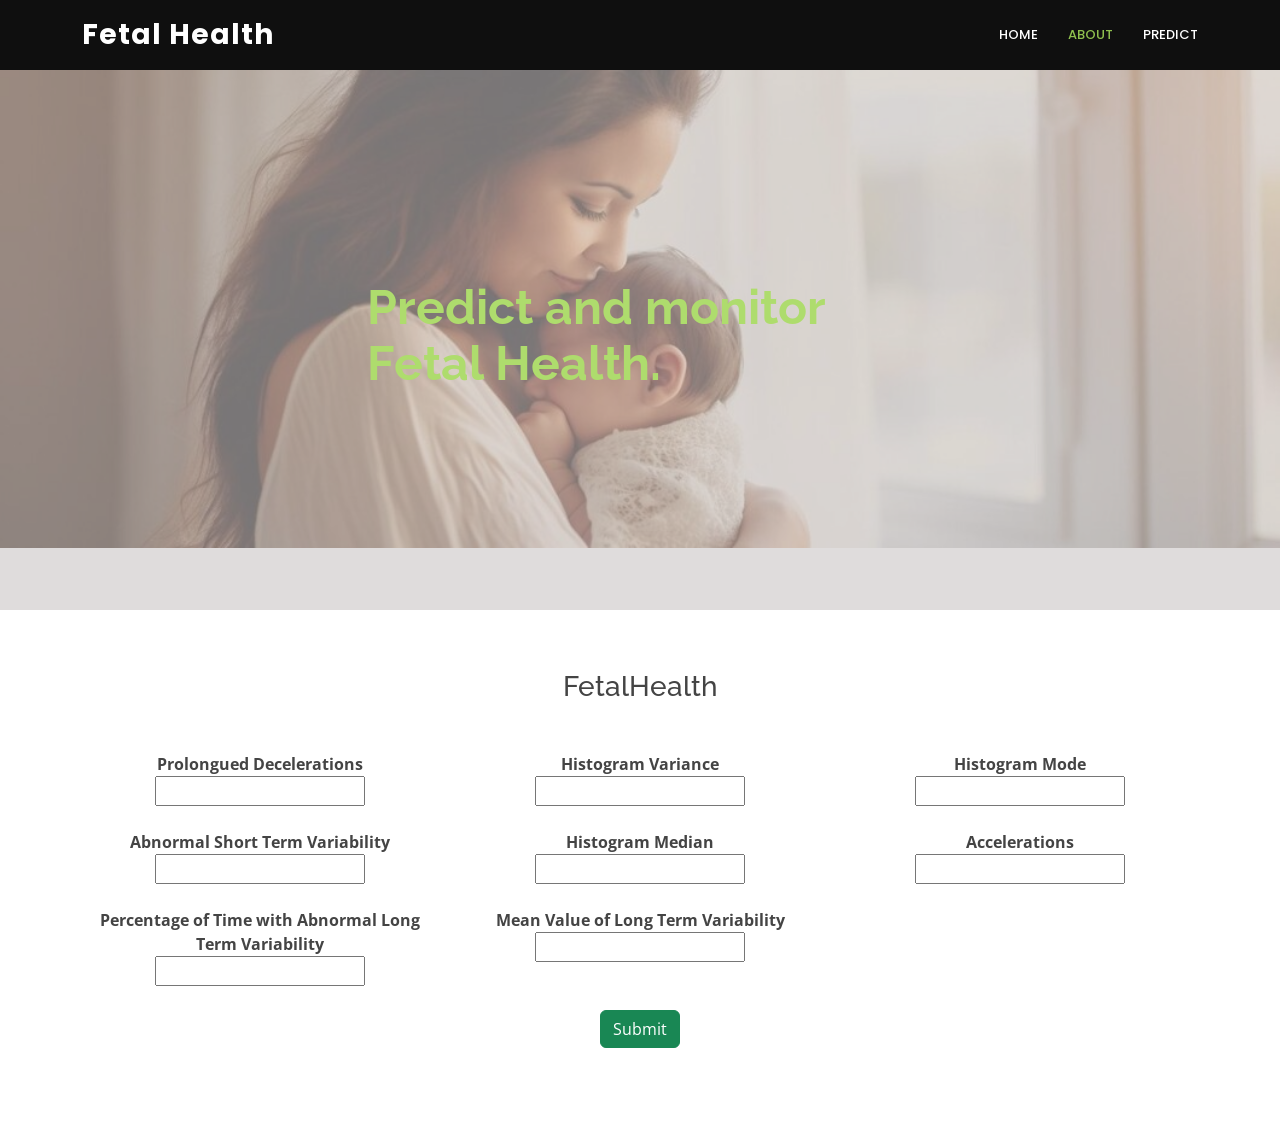
<file: Flask/Templates/inspect.html>
<!DOCTYPE html>
<html lang="en">

<head>
  <meta charset="utf-8">
  <meta content="width=device-width, initial-scale=1.0" name="viewport">

  <title>Inner Page - Remember Bootstrap Template</title>
  <meta content="" name="description">
  <meta content="" name="keywords">

  <!-- Favicons -->
  <link href="../static/assets/img/icon.jpg" rel="icon">

  <!-- Google Fonts -->
  <link href="https://fonts.googleapis.com/css?family=Open+Sans:300,300i,400,400i,600,600i,700,700i|Raleway:300,300i,400,400i,500,500i,600,600i,700,700i|Poppins:300,300i,400,400i,500,500i,600,600i,700,700i" rel="stylesheet">

  <!-- Vendor CSS Files -->
  <link href="../static/assets/img/icon.jpg" rel="icon">
  <link href="../static/assets/vendor/bootstrap/css/bootstrap.min.css" rel="stylesheet">
  <link href="../static/assets/vendor/bootstrap-icons/bootstrap-icons.css" rel="stylesheet">
  <link href="../static/assets/vendor/boxicons/css/boxicons.min.css" rel="stylesheet">
  <link href="../static/assets/vendor/glightbox/css/glightbox.min.css" rel="stylesheet">
  <link href="../static/assets/vendor/swiper/swiper-bundle.min.css" rel="stylesheet">

  <!-- Template Main CSS File -->
  <link href="../static/assets/css/style.css" rel="stylesheet">

  <!-- =======================================================
  * Template Name: Remember
  * Template URL: https://bootstrapmade.com/remember-free-multipurpose-bootstrap-template/
  * Updated: Mar 17 2024 with Bootstrap v5.3.3
  * Author: BootstrapMade.com
  * License: https://bootstrapmade.com/license/
  ======================================================== -->
</head>

<body>

  <!-- ======= Header ======= -->
  <header id="header" class="d-flex align-items-center">
    <div class="container d-flex justify-content-between">

      <div class="logo">
        <h1 class="text-light"><a href="inspect.html">Fetal Health</a></h1>
        <!-- Uncomment below if you prefer to use an image logo -->
        <!-- <a href="index.html"><img src="assets/img/logo.png" alt="" class="img-fluid"></a>-->
      </div>

      <nav id="navbar" class="navbar">
        <ul>
          <li><a class="nav-link scrollto" href="/">Home</a></li>
          <li><a class="nav-link scrollto" href="#hero">about</a></li>
          <li><a class="nav-link scrollto" href="#predict">Predict</a></li>
        </ul>
        <i class="bi bi-list mobile-nav-toggle"></i>
      </nav><!-- .navbar -->

    </div>
  </header><!-- End Header -->
  <!--Hero section-->
 <section id="hero" class="d-flex align-items-center justify-content-center">
  <div class="container" data-aos="fade-up">

    <div class="row justify-content-center" data-aos="fade-up" data-aos-delay="150">
      <div class="col-xl-6 col-lg-8">
        <h1>Predict and monitor Fetal Health<span>.</span></h1>
        
      </div>
    </div>

  </div>
</section> <!--End Hero section-->

 <main id="main">

   <!-- ======= About Section ======= -->
   <section id="predict" class="predict">
     <center>
           <h3>FetalHealth</h3>
           <br>
           <p class="fst-italic">

             <div class="container" >
               <form method="POST" action="/home">
                 <div class="row">
                   <div class="col-sm">
                     <label for="prolongued_decelerations"><b>Prolongued Decelerations</b></label><br>
                     <input type="text" name="feature1"><br>
                     <br>
   
                     <label for="abnormal_short_term_variability"><b>Abnormal Short Term Variability</b></label><br>
                     <input type="text" name="feature2"><br>
                     <br>
   
                     <label for="percentage_of_time_with_abnormal_long_term_variability"><b>Percentage of Time with Abnormal Long Term Variability</b></label><br>
                     <input type="text" name="feature3"><br>
                     <br>
                   </div>
                   <div class="col-sm">
                     <label for="histogram_variance"><b>Histogram Variance</b></label><br>
                     <input type="text" name="feature4"><br>
                     <br>
   
                     <label for="histogram_median"><b>Histogram Median</b></label><br>
                     <input type="text" name="feature5"><br>
                     <br>
   
                     <label for="mean_value_of_long_term_variability"><b>Mean Value of Long Term Variability</b></label><br>
                     <input type="text" name="feature6"><br>
                     <br>
                   </div>
   
                   <div class="col-sm">
                     <label for="histogram_mode"><b>Histogram Mode</b></label><br>
                     <input type="text" name="feature7"><br>
                     <br>
   
                     <label for="accelerations"><b>Accelerations</b></label><br>
                     <input type="text" name="feature8"><br>
                     <br>
                   </div>
                   <br>
                   <br>
                   <br>
                 </div>
                 <button type="submit" class="btn btn-success">Submit</button>
               </form>
             </div>

                 <!-- <h1>The water quality potability status: <b style="color:Purple">{{predict}}</b></h1> -->
           </p>
         </Center>


         </div>
       </div>

     </div>
   </section><!-- End About Section -->
   
   
  </main>
  <div id="preloader"></div>
  <a href="#" class="back-to-top d-flex align-items-center justify-content-center"><i class="bi bi-arrow-up-short"></i></a>

  <!-- Vendor JS Files -->
  <script src="../static/assets/vendor/purecounter/purecounter_vanilla.js"></script>
  <script src="../static/assets/vendor/aos/aos.js"></script>
  <script src="../static/assets/vendor/bootstrap/js/bootstrap.bundle.min.js"></script>
  <script src="../static/assets/vendor/glightbox/js/glightbox.min.js"></script>
  <script src="../static/assets/vendor/isotope-layout/isotope.pkgd.min.js"></script>
  <script src="../static/assets/vendor/swiper/swiper-bundle.min.js"></script>
  <script src="../static/assets/vendor/php-email-form/validate.js"></script>

  <!-- Template Main JS File -->
  <script src="../static/assets/js/main.js"></script>

</body>

</html>
</file>
<file: Flask/static/assets/css/style.css>
/**
* Template Name: Remember
* Template URL: https://bootstrapmade.com/remember-free-multipurpose-bootstrap-template/
* Updated: Mar 17 2024 with Bootstrap v5.3.3
* Author: BootstrapMade.com
* License: https://bootstrapmade.com/license/
*/

/*--------------------------------------------------------------
# General
--------------------------------------------------------------*/
body {
  font-family: "Open Sans", sans-serif;
  color: #444444;
}

a {
  text-decoration: none;
  color: #8fc04e;
}

a:hover {
  color: #a7cd74;
  text-decoration: none;
}

h1,
h2,
h3,
h4,
h5,
h6 {
  font-family: "Raleway", sans-serif;
}

/*--------------------------------------------------------------
# Back to top button
--------------------------------------------------------------*/
.back-to-top {
  position: fixed;
  visibility: hidden;
  opacity: 0;
  right: 15px;
  bottom: 15px;
  z-index: 996;
  background: #8fc04e;
  width: 40px;
  height: 40px;
  border-radius: 50px;
  transition: all 0.4s;
}

.back-to-top i {
  font-size: 28px;
  color: #fff;
  line-height: 0;
}

.back-to-top:hover {
  background: #a2cb6c;
  color: #fff;
}

.back-to-top.active {
  visibility: visible;
  opacity: 1;
}

/*--------------------------------------------------------------
# Disable AOS delay on mobile
--------------------------------------------------------------*/
@media screen and (max-width: 768px) {
  [data-aos-delay] {
    transition-delay: 0 !important;
  }
}

/*--------------------------------------------------------------
# Top Bar
--------------------------------------------------------------*/
#topbar {
  background: #1c1c1c;
  padding: 10px 0;
  font-size: 14px;
  color: #9b9b9b;
}

#topbar .contact-info i {
  font-style: normal;
  color: #8fc04e;
}

#topbar .contact-info i a,
#topbar .contact-info i span {
  padding-left: 5px;
  color: #fff;
}

#topbar .contact-info i a {
  line-height: 0;
  transition: 0.3s;
}

#topbar .contact-info i a:hover {
  color: #8fc04e;
}

#topbar .social-links a {
  color: #9b9b9b;
  line-height: 0;
  transition: 0.3s;
  margin-left: 10px;
}

#topbar .social-links a:hover {
  color: white;
}

/*--------------------------------------------------------------
# Header
--------------------------------------------------------------*/
#header {
  height: 70px;
  transition: all 0.5s;
  z-index: 997;
  transition: all 0.5s;
  background: #0f0f0f;
}

#header .logo h1 {
  font-size: 28px;
  margin: 0;
  padding: 11px 0;
  line-height: 1;
  font-weight: 700;
  letter-spacing: 1px;
  font-family: "Poppins", sans-serif;
}

#header .logo h1 a,
#header .logo h1 a:hover {
  color: #fff;
  text-decoration: none;
}

#header .logo img {
  padding: 0;
  margin: 0;
  max-height: 40px;
}

.scrolled-offset {
  margin-top: 70px;
}

/*--------------------------------------------------------------
# Navigation Menu
--------------------------------------------------------------*/
/**
* Desktop Navigation 
*/
.navbar {
  padding: 0;
}

.navbar ul {
  margin: 0;
  padding: 0;
  display: flex;
  list-style: none;
  align-items: center;
}

.navbar li {
  position: relative;
}

.navbar a,
.navbar a:focus {
  display: flex;
  align-items: center;
  justify-content: space-between;
  padding: 10px 0 10px 30px;
  font-family: "Poppins", sans-serif;
  font-size: 13px;
  font-weight: 500;
  color: #fff;
  text-transform: uppercase;
  white-space: nowrap;
  transition: 0.3s;
}

.navbar a i,
.navbar a:focus i {
  font-size: 12px;
  line-height: 0;
  margin-left: 5px;
}

.navbar a:hover,
.navbar .active,
.navbar .active:focus,
.navbar li:hover>a {
  color: #8fc04e;
}

.navbar .getstarted,
.navbar .getstarted:focus {
  background: #8fc04e;
  padding: 8px 20px;
  margin-left: 30px;
  border-radius: 4px;
  color: #fff;
}

.navbar .getstarted:hover,
.navbar .getstarted:focus:hover {
  color: #fff;
  background: #9bc761;
}

.navbar .dropdown ul {
  display: block;
  position: absolute;
  left: 14px;
  top: calc(100% + 30px);
  margin: 0;
  padding: 10px 0;
  z-index: 99;
  opacity: 0;
  visibility: hidden;
  background: #fff;
  box-shadow: 0px 0px 30px rgba(127, 137, 161, 0.25);
  transition: 0.3s;
  border-radius: 4px;
}

.navbar .dropdown ul li {
  min-width: 200px;
}

.navbar .dropdown ul a {
  padding: 10px 20px;
  font-size: 14px;
  font-weight: 500;
  text-transform: none;
  color: #353535;
}

.navbar .dropdown ul a i {
  font-size: 12px;
}

.navbar .dropdown ul a:hover,
.navbar .dropdown ul .active:hover,
.navbar .dropdown ul li:hover>a {
  color: #8fc04e;
}

.navbar .dropdown:hover>ul {
  opacity: 1;
  top: 100%;
  visibility: visible;
}

.navbar .dropdown .dropdown ul {
  top: 0;
  left: calc(100% - 30px);
  visibility: hidden;
}

.navbar .dropdown .dropdown:hover>ul {
  opacity: 1;
  top: 0;
  left: 100%;
  visibility: visible;
}

@media (max-width: 1366px) {
  .navbar .dropdown .dropdown ul {
    left: -90%;
  }

  .navbar .dropdown .dropdown:hover>ul {
    left: -100%;
  }
}

/**
* Mobile Navigation 
*/
.mobile-nav-toggle {
  color: #fff;
  font-size: 28px;
  cursor: pointer;
  display: none;
  line-height: 0;
  transition: 0.5s;
}

@media (max-width: 991px) {
  .mobile-nav-toggle {
    display: block;
  }

  .navbar ul {
    display: none;
  }
}

.navbar-mobile {
  position: fixed;
  overflow: hidden;
  top: 0;
  right: 0;
  left: 0;
  bottom: 0;
  background: rgba(28, 28, 28, 0.9);
  transition: 0.3s;
  z-index: 999;
}

.navbar-mobile .mobile-nav-toggle {
  position: absolute;
  top: 15px;
  right: 15px;
}

.navbar-mobile ul {
  display: block;
  position: absolute;
  top: 55px;
  right: 15px;
  bottom: 15px;
  left: 15px;
  padding: 10px 0;
  border-radius: 8px;
  background-color: #fff;
  overflow-y: auto;
  transition: 0.3s;
}

.navbar-mobile a,
.navbar-mobile a:focus {
  padding: 10px 20px;
  font-size: 15px;
  color: #353535;
}

.navbar-mobile a:hover,
.navbar-mobile .active,
.navbar-mobile li:hover>a {
  color: #8fc04e;
}

.navbar-mobile .getstarted,
.navbar-mobile .getstarted:focus {
  margin: 15px;
}

.navbar-mobile .dropdown ul {
  position: static;
  display: none;
  margin: 10px 20px;
  padding: 10px 0;
  z-index: 99;
  opacity: 1;
  visibility: visible;
  background: #fff;
  box-shadow: 0px 0px 30px rgba(127, 137, 161, 0.25);
}

.navbar-mobile .dropdown ul li {
  min-width: 200px;
}

.navbar-mobile .dropdown ul a {
  padding: 10px 20px;
}

.navbar-mobile .dropdown ul a i {
  font-size: 12px;
}

.navbar-mobile .dropdown ul a:hover,
.navbar-mobile .dropdown ul .active:hover,
.navbar-mobile .dropdown ul li:hover>a {
  color: #8fc04e;
}

.navbar-mobile .dropdown>.dropdown-active {
  display: block;
}

/*--------------------------------------------------------------
# Hero Section
--------------------------------------------------------------*/
#hero {
  width: 100%;
  height: 60vh;
  background-image: url('../img/baby.jpg'); 
  background-repeat: no-repeat;
  background-size: contain;
  position: relative;
}

#hero:before {
  content: "";
  background: rgba(197, 192, 192, 0.548);
  position: absolute;
  bottom: 0;
  top: 0;
  left: 0;
  right: 0;
}

#hero .hero-container {
  position: absolute;
  bottom: 0;
  top: 0;
  left: 0;
  right: 0;
  display: flex;
  justify-content: center;
  align-items: center;
  flex-direction: column;
  text-align: center;
  padding: 0 15px;
}

#hero h1 {
  margin: 0 0 10px 0;
  font-size: 48px;
  font-weight: 700;
  line-height: 56px;
  color:#94ff08;
}

#hero h2 {
  color:#94ff08;
  margin-bottom: 50px;
  font-size: 24px;
}

#hero .btn-get-started {
  font-family: "Raleway", sans-serif;
  font-weight: 500;
  font-size: 16px;
  letter-spacing: 1px;
  display: inline-block;
  padding: 8px 28px;
  border-radius: 50px;
  transition: 0.5s;
  margin: 10px;
  border: 2px solid #8fc04e;
  color: #fff;
}

#hero .btn-get-started:hover {
  background: #8fc04e;
}

@media (min-width: 1024px) {
  #hero {
    background-attachment: fixed;
  }
}

@media (max-width: 768px) {
  #hero {
    height: 100vh;
  }

  #hero h1 {
    font-size: 28px;
    line-height: 36px;
  }

  #hero h2 {
    font-size: 18px;
    line-height: 24px;
    margin-bottom: 30px;
  }
}

/*--------------------------------------------------------------
# Sections General
--------------------------------------------------------------*/
section {
  padding: 60px 0;
  overflow: hidden;
}

.section-title {
  text-align: center;
  padding-bottom: 30px;
}

.section-title h2 {
  font-size: 13px;
  letter-spacing: 1px;
  font-weight: 700;
  padding: 8px 20px;
  margin: 0;
  background: #f3f8ec;
  color: #8fc04e;
  display: inline-block;
  text-transform: uppercase;
  border-radius: 50px;
}

.section-title h3 {
  margin: 15px 0 0 0;
  font-size: 32px;
  font-weight: 700;
}

.section-title h3 span {
  color: #8fc04e;
}

.section-title p {
  margin: 15px auto 0 auto;
  font-weight: 600;
}

@media (min-width: 1024px) {
  .section-title p {
    width: 50%;
  }
}

/*--------------------------------------------------------------
# About
--------------------------------------------------------------*/
.about .box-heading h4 {
  font-size: 13px;
  letter-spacing: 1px;
  font-weight: 700;
  padding: 8px 20px;
  margin: 0 0 15px 0;
  background: #f3f8ec;
  color: #8fc04e;
  display: inline-block;
  text-transform: uppercase;
  border-radius: 50px;
}

.about .box-heading h3 {
  font-size: 28px;
  font-weight: 700;
  color: #353535;
  margin-bottom: 15px;
}

.about .icon-box {
  margin-top: 40px;
}

.about .icon-box .icon {
  float: left;
  display: flex;
  align-items: center;
  justify-content: center;
  width: 64px;
  height: 64px;
  border: 2px solid #d6e8bf;
  border-radius: 50px;
  transition: 0.5s;
}

.about .icon-box .icon i {
  color: #8fc04e;
  font-size: 32px;
}

.about .icon-box:hover .icon {
  background: #8fc04e;
  border-color: #8fc04e;
}

.about .icon-box:hover .icon i {
  color: #fff;
}

.about .icon-box .title {
  margin-left: 85px;
  font-weight: 700;
  margin-bottom: 10px;
  font-size: 18px;
}

.about .icon-box .title a {
  color: #343a40;
  transition: 0.3s;
}

.about .icon-box .title a:hover {
  color: #8fc04e;
}

.about .icon-box .description {
  margin-left: 85px;
  line-height: 24px;
  font-size: 14px;
}

.about .video-box {
  background: url("../img/about.jpg") center center no-repeat;
  background-size: cover;
  min-height: 400px;
}

.about .play-btn {
  width: 94px;
  height: 94px;
  background: radial-gradient(#8fc04e 50%, rgba(143, 192, 78, 0.4) 52%);
  border-radius: 50%;
  display: block;
  position: absolute;
  left: calc(50% - 47px);
  top: calc(50% - 47px);
  overflow: hidden;
}

.about .play-btn::after {
  content: "";
  position: absolute;
  left: 50%;
  top: 50%;
  transform: translateX(-40%) translateY(-50%);
  width: 0;
  height: 0;
  border-top: 10px solid transparent;
  border-bottom: 10px solid transparent;
  border-left: 15px solid #fff;
  z-index: 100;
  transition: all 400ms cubic-bezier(0.55, 0.055, 0.675, 0.19);
}

.about .play-btn::before {
  content: "";
  position: absolute;
  width: 120px;
  height: 120px;
  animation-delay: 0s;
  animation: pulsate-btn 2s;
  animation-direction: forwards;
  animation-iteration-count: infinite;
  animation-timing-function: steps;
  opacity: 1;
  border-radius: 50%;
  border: 5px solid rgba(143, 192, 78, 0.7);
  top: -15%;
  left: -15%;
  background: rgba(198, 16, 0, 0);
}

.about .play-btn:hover::after {
  border-left: 15px solid #8fc04e;
  transform: scale(20);
}

.about .play-btn:hover::before {
  content: "";
  position: absolute;
  left: 50%;
  top: 50%;
  transform: translateX(-40%) translateY(-50%);
  width: 0;
  height: 0;
  border: none;
  border-top: 10px solid transparent;
  border-bottom: 10px solid transparent;
  border-left: 15px solid #fff;
  z-index: 200;
  animation: none;
  border-radius: 0;
}

@keyframes pulsate-btn {
  0% {
    transform: scale(0.6, 0.6);
    opacity: 1;
  }

  100% {
    transform: scale(1, 1);
    opacity: 0;
  }
}

/*--------------------------------------------------------------
# Why Us
--------------------------------------------------------------*/
.why-us .box {
  padding: 50px 30px;
  box-shadow: 0px 2px 15px rgba(0, 0, 0, 0.1);
  transition: all ease-in-out 0.3s;
}

.why-us .box span {
  display: block;
  font-size: 28px;
  font-weight: 700;
  color: #8fc04e;
}

.why-us .box h4 {
  font-size: 24px;
  font-weight: 600;
  padding: 0;
  margin: 20px 0;
  color: #353535;
}

.why-us .box p {
  color: #919191;
  font-size: 15px;
  margin: 0;
  padding: 0;
}

.why-us .box:hover {
  background: #8fc04e;
  padding: 30px 30px 70px 30px;
  box-shadow: 10px 15px 30px rgba(0, 0, 0, 0.18);
}

.why-us .box:hover span,
.why-us .box:hover h4,
.why-us .box:hover p {
  color: #fff;
}

/*--------------------------------------------------------------
# Counts
--------------------------------------------------------------*/
.counts {
  background: #fff;
  padding: 0 0 60px 0;
}

.counts .counters span {
  font-size: 48px;
  display: block;
  color: #8fc04e;
}

.counts .counters p {
  padding: 0;
  margin: 0 0 20px 0;
  font-family: "Raleway", sans-serif;
  font-size: 14px;
}

/*--------------------------------------------------------------
# Cta
--------------------------------------------------------------*/
.cta {
  background: linear-gradient(rgba(2, 2, 2, 0.7), rgba(0, 0, 0, 0.9)), url("../img/cta-bg.jpg") fixed center center;
  background-size: cover;
  padding: 60px 0;
}

.cta h3 {
  color: #fff;
  font-size: 28px;
  font-weight: 700;
}

.cta p {
  color: #fff;
}

.cta .cta-btn {
  font-family: "Raleway", sans-serif;
  font-weight: 600;
  font-size: 16px;
  letter-spacing: 1px;
  display: inline-block;
  padding: 8px 28px;
  border-radius: 25px;
  transition: 0.5s;
  margin-top: 10px;
  border: 2px solid #fff;
  color: #fff;
}

.cta .cta-btn:hover {
  background: #8fc04e;
  border: 2px solid #8fc04e;
}

/*--------------------------------------------------------------
# Services
--------------------------------------------------------------*/
.services .icon-box {
  text-align: center;
  border: 1px solid #e5f0d5;
  padding: 80px 20px;
  transition: all ease-in-out 0.3s;
  background: #fff;
}

.services .icon-box .icon {
  margin: 0 auto;
  width: 64px;
  height: 64px;
  background: #f3f8ec;
  border-radius: 50px;
  border: 1px solid #d6e8bf;
  display: flex;
  align-items: center;
  justify-content: center;
  margin-bottom: 20px;
  transition: ease-in-out 0.3s;
}

.services .icon-box .icon i {
  color: #bfdb99;
  font-size: 28px;
  transition: ease-in-out 0.3s;
}

.services .icon-box h4 {
  font-weight: 700;
  margin-bottom: 15px;
  font-size: 24px;
}

.services .icon-box h4 a {
  color: #353535;
  transition: ease-in-out 0.3s;
}

.services .icon-box p {
  line-height: 24px;
  font-size: 14px;
  margin-bottom: 0;
}

.services .icon-box:hover {
  border-color: #fff;
  box-shadow: 0px 0 25px 0 rgba(0, 0, 0, 0.1);
}

.services .icon-box:hover h4 a,
.services .icon-box:hover .icon i {
  color: #8fc04e;
}

.services .icon-box:hover .icon {
  border-color: #8fc04e;
}

/*--------------------------------------------------------------
# Portfolio
--------------------------------------------------------------*/
.portfolio {
  padding-bottom: 40px;
}

.portfolio #portfolio-flters {
  padding: 0;
  margin: 0 auto 25px auto;
  list-style: none;
  text-align: center;
  border-radius: 50px;
}

.portfolio #portfolio-flters li {
  cursor: pointer;
  display: inline-block;
  padding: 8px 16px 10px 16px;
  font-size: 14px;
  font-weight: 500;
  line-height: 1;
  color: #444444;
  margin: 0 3px 10px 3px;
  transition: all ease-in-out 0.3s;
  background: #efefef;
  border-radius: 50px;
}

.portfolio #portfolio-flters li:hover,
.portfolio #portfolio-flters li.filter-active {
  color: #fff;
  background: #8fc04e;
}

.portfolio #portfolio-flters li:last-child {
  margin-right: 0;
}

.portfolio .portfolio-item {
  margin-bottom: 30px;
  overflow: hidden;
}

.portfolio .portfolio-item img {
  position: relative;
  top: 0;
  transition: all 0.6s cubic-bezier(0.645, 0.045, 0.355, 1);
}

.portfolio .portfolio-item .portfolio-info {
  opacity: 0;
  position: absolute;
  left: 15px;
  right: 15px;
  bottom: -50px;
  z-index: 3;
  transition: all ease-in-out 0.3s;
  background: #8fc04e;
  padding: 15px 20px;
}

.portfolio .portfolio-item .portfolio-info h4 {
  font-size: 18px;
  color: #fff;
  font-weight: 600;
}

.portfolio .portfolio-item .portfolio-info p {
  color: #fff;
  font-size: 14px;
  margin-bottom: 0;
}

.portfolio .portfolio-item .portfolio-info .preview-link,
.portfolio .portfolio-item .portfolio-info .details-link {
  position: absolute;
  right: 50px;
  font-size: 24px;
  top: calc(50% - 18px);
  color: white;
  transition: ease-in-out 0.3s;
}

.portfolio .portfolio-item .portfolio-info .preview-link:hover,
.portfolio .portfolio-item .portfolio-info .details-link:hover {
  color: #d6e8bf;
}

.portfolio .portfolio-item .portfolio-info .details-link {
  right: 15px;
}

.portfolio .portfolio-item:hover img {
  top: -30px;
}

.portfolio .portfolio-item:hover .portfolio-info {
  opacity: 1;
  bottom: 0;
}

/*--------------------------------------------------------------
# Portfolio Details
--------------------------------------------------------------*/
.portfolio-details {
  padding-top: 40px;
}

.portfolio-details .portfolio-details-slider img {
  width: 100%;
}

.portfolio-details .portfolio-details-slider .swiper-pagination {
  margin-top: 20px;
  position: relative;
}

.portfolio-details .portfolio-details-slider .swiper-pagination .swiper-pagination-bullet {
  width: 12px;
  height: 12px;
  background-color: #fff;
  opacity: 1;
  border: 1px solid #8fc04e;
}

.portfolio-details .portfolio-details-slider .swiper-pagination .swiper-pagination-bullet-active {
  background-color: #8fc04e;
}

.portfolio-details .portfolio-info {
  padding: 30px;
  box-shadow: 0px 0 30px rgba(53, 53, 53, 0.08);
}

.portfolio-details .portfolio-info h3 {
  font-size: 22px;
  font-weight: 700;
  margin-bottom: 20px;
  padding-bottom: 20px;
  border-bottom: 1px solid #eee;
}

.portfolio-details .portfolio-info ul {
  list-style: none;
  padding: 0;
  font-size: 15px;
}

.portfolio-details .portfolio-info ul li+li {
  margin-top: 10px;
}

.portfolio-details .portfolio-description {
  padding-top: 30px;
}

.portfolio-details .portfolio-description h2 {
  font-size: 26px;
  font-weight: 700;
  margin-bottom: 20px;
}

.portfolio-details .portfolio-description p {
  padding: 0;
}

/*--------------------------------------------------------------
# Team
--------------------------------------------------------------*/
.team {
  background: #fff;
  padding: 60px 0;
}

.team .member {
  margin-bottom: 20px;
  overflow: hidden;
  border-radius: 5px;
  background: #fff;
  box-shadow: 0px 2px 15px rgba(0, 0, 0, 0.1);
}

.team .member .member-img {
  position: relative;
  overflow: hidden;
}

.team .member .social {
  position: absolute;
  left: 0;
  bottom: 30px;
  right: 0;
  opacity: 0;
  transition: ease-in-out 0.3s;
  display: flex;
  align-items: center;
  justify-content: center;
}

.team .member .social a {
  transition: color 0.3s;
  color: #353535;
  margin: 0 3px;
  border-radius: 50px;
  width: 36px;
  height: 36px;
  background: rgba(143, 192, 78, 0.8);
  display: inline-block;
  transition: ease-in-out 0.3s;
  color: #fff;
  display: inline-flex;
  align-items: center;
  justify-content: center;
}

.team .member .social a:hover {
  background: #8fc04e;
}

.team .member .social i {
  font-size: 18px;
  line-height: 0;
}

.team .member .member-info {
  padding: 25px 15px;
}

.team .member .member-info h4 {
  font-weight: 700;
  margin-bottom: 5px;
  font-size: 18px;
  color: #353535;
}

.team .member .member-info span {
  display: block;
  font-size: 13px;
  font-weight: 400;
  color: #aaaaaa;
}

.team .member .member-info p {
  font-style: italic;
  font-size: 14px;
  line-height: 26px;
  color: #777777;
}

.team .member:hover .social {
  opacity: 1;
  bottom: 15px;
}

/*--------------------------------------------------------------
# Testimonials
--------------------------------------------------------------*/
.testimonials {
  padding: 80px 0;
  background: url("../img/testimonials-bg.jpg") no-repeat;
  background-position: center center;
  background-size: cover;
  position: relative;
}

.testimonials::before {
  content: "";
  position: absolute;
  left: 0;
  right: 0;
  top: 0;
  bottom: 0;
  background: rgba(2, 2, 2, 0.7);
}

.testimonials .section-header {
  margin-bottom: 40px;
}

.testimonials .testimonials-carousel,
.testimonials .testimonials-slider {
  overflow: hidden;
}

.testimonials .testimonial-item {
  text-align: center;
  color: #fff;
}

.testimonials .testimonial-item .testimonial-img {
  width: 100px;
  border-radius: 50%;
  border: 6px solid rgba(255, 255, 255, 0.15);
  margin: 0 auto;
}

.testimonials .testimonial-item h3 {
  font-size: 20px;
  font-weight: bold;
  margin: 10px 0 5px 0;
  color: #fff;
}

.testimonials .testimonial-item h4 {
  font-size: 14px;
  color: #ddd;
  margin: 0 0 15px 0;
}

.testimonials .testimonial-item .quote-icon-left,
.testimonials .testimonial-item .quote-icon-right {
  color: rgba(255, 255, 255, 0.4);
  font-size: 26px;
}

.testimonials .testimonial-item .quote-icon-left {
  display: inline-block;
  left: -5px;
  position: relative;
}

.testimonials .testimonial-item .quote-icon-right {
  display: inline-block;
  right: -5px;
  position: relative;
  top: 10px;
}

.testimonials .testimonial-item p {
  font-style: italic;
  margin: 0 auto 15px auto;
  color: #eee;
}

.testimonials .swiper-pagination {
  margin-top: 20px;
  position: relative;
}

.testimonials .swiper-pagination .swiper-pagination-bullet {
  width: 12px;
  height: 12px;
  background-color: rgba(255, 255, 255, 0.5);
  opacity: 1;
}

.testimonials .swiper-pagination .swiper-pagination-bullet-active {
  background-color: #8fc04e;
}

@media (min-width: 992px) {
  .testimonials .testimonial-item p {
    width: 80%;
  }
}

/*--------------------------------------------------------------
# Pricing
--------------------------------------------------------------*/
.pricing .box {
  padding: 20px;
  background: #f9f9f9;
  text-align: center;
  border-radius: 8px;
  position: relative;
  overflow: hidden;
  border: 1px solid #f9f9f9;
}

.pricing .box h3 {
  font-weight: 400;
  padding: 15px;
  margin-top: 15px;
  font-size: 18px;
  font-weight: 600;
  color: #353535;
}

.pricing .box h4 {
  font-size: 42px;
  color: #8fc04e;
  font-weight: 500;
  font-family: "Open Sans", sans-serif;
  margin-bottom: 20px;
}

.pricing .box h4 sup {
  font-size: 20px;
  top: -15px;
  left: -3px;
}

.pricing .box h4 span {
  color: #bababa;
  font-size: 16px;
  font-weight: 300;
}

.pricing .box ul {
  padding: 0;
  list-style: none;
  color: #353535;
  text-align: center;
  line-height: 20px;
  font-size: 14px;
}

.pricing .box ul li {
  padding-bottom: 16px;
}

.pricing .box ul i {
  color: #8fc04e;
  font-size: 18px;
  padding-right: 4px;
}

.pricing .box ul .na {
  color: #ccc;
  text-decoration: line-through;
}

.pricing .box .btn-wrap {
  padding: 15px;
  text-align: center;
}

.pricing .box .btn-buy {
  display: inline-block;
  padding: 10px 40px 12px 40px;
  border-radius: 50px;
  border: 2px solid #8fc04e;
  color: #8fc04e;
  font-size: 14px;
  font-weight: 400;
  font-family: "Raleway", sans-serif;
  font-weight: 600;
  transition: 0.3s;
}

.pricing .box .btn-buy:hover {
  background: #8fc04e;
  color: #fff;
}

.pricing .recommended {
  border-color: #8fc04e;
}

.pricing .recommended .btn-buy {
  background: #8fc04e;
  color: #fff;
}

.pricing .recommended .btn-buy:hover {
  background: #7aa93c;
  border-color: #7aa93c;
}

.pricing .recommended-badge {
  position: absolute;
  top: 0;
  left: 50%;
  transform: translateX(-50%);
  z-index: 1;
  font-size: 13px;
  padding: 3px 25px 6px 25px;
  background: #8fc04e;
  color: #fff;
  border-radius: 0 0 25px 25px;
}

/*--------------------------------------------------------------
# F.A.Q
--------------------------------------------------------------*/
.faq {
  background: #f5faf0;
}

.faq .section-title h2 {
  background: #e9f3dd;
}

.faq .faq-list {
  padding: 0 100px;
}

.faq .faq-list ul {
  padding: 0;
  list-style: none;
}

.faq .faq-list li+li {
  margin-top: 15px;
}

.faq .faq-list li {
  padding: 20px;
  background: #fff;
  border-radius: 4px;
  position: relative;
}

.faq .faq-list a {
  display: block;
  position: relative;
  font-family: "Poppins", sans-serif;
  font-size: 16px;
  line-height: 24px;
  font-weight: 500;
  padding: 0 30px;
  outline: none;
  cursor: pointer;
}

.faq .faq-list .icon-help {
  font-size: 24px;
  position: absolute;
  right: 0;
  left: 20px;
  color: #cbe1ac;
}

.faq .faq-list .icon-show,
.faq .faq-list .icon-close {
  font-size: 24px;
  position: absolute;
  right: 0;
  top: 0;
}

.faq .faq-list p {
  margin-bottom: 0;
  padding: 10px 0 0 0;
}

.faq .faq-list .icon-show {
  display: none;
}

.faq .faq-list a.collapsed {
  color: #343a40;
}

.faq .faq-list a.collapsed:hover {
  color: #8fc04e;
}

.faq .faq-list a.collapsed .icon-show {
  display: inline-block;
}

.faq .faq-list a.collapsed .icon-close {
  display: none;
}

@media (max-width: 1200px) {
  .faq .faq-list {
    padding: 0;
  }
}

/*--------------------------------------------------------------
# Contact
--------------------------------------------------------------*/
.contact .info {
  width: 100%;
  background: #fff;
}

.contact .info i {
  font-size: 20px;
  color: #8fc04e;
  float: left;
  width: 44px;
  height: 44px;
  background: #f3f8ec;
  display: flex;
  justify-content: center;
  align-items: center;
  border-radius: 50px;
  transition: all 0.3s ease-in-out;
}

.contact .info h4 {
  padding: 0 0 0 60px;
  font-size: 22px;
  font-weight: 600;
  margin-bottom: 5px;
  color: #353535;
}

.contact .info p {
  padding: 0 0 0 60px;
  margin-bottom: 0;
  font-size: 14px;
  color: #686868;
}

.contact .info .email,
.contact .info .phone {
  margin-top: 40px;
}

.contact .info .email:hover i,
.contact .info .address:hover i,
.contact .info .phone:hover i {
  background: #8fc04e;
  color: #fff;
}

.contact .php-email-form {
  width: 100%;
  background: #fff;
}

.contact .php-email-form .form-group {
  padding-bottom: 8px;
}

.contact .php-email-form .error-message {
  display: none;
  color: #fff;
  background: #ed3c0d;
  text-align: left;
  padding: 15px;
  font-weight: 600;
}

.contact .php-email-form .error-message br+br {
  margin-top: 25px;
}

.contact .php-email-form .sent-message {
  display: none;
  color: #fff;
  background: #18d26e;
  text-align: center;
  padding: 15px;
  font-weight: 600;
}

.contact .php-email-form .loading {
  display: none;
  background: #fff;
  text-align: center;
  padding: 15px;
}

.contact .php-email-form .loading:before {
  content: "";
  display: inline-block;
  border-radius: 50%;
  width: 24px;
  height: 24px;
  margin: 0 10px -6px 0;
  border: 3px solid #18d26e;
  border-top-color: #eee;
  animation: animate-loading 1s linear infinite;
}

.contact .php-email-form input,
.contact .php-email-form textarea {
  border-radius: 0;
  box-shadow: none;
  font-size: 14px;
}

.contact .php-email-form input {
  height: 44px;
}

.contact .php-email-form textarea {
  padding: 10px 12px;
}

.contact .php-email-form button[type=submit] {
  background: #8fc04e;
  border: 0;
  padding: 10px 24px;
  color: #fff;
  transition: 0.4s;
  border-radius: 50px;
}

.contact .php-email-form button[type=submit]:hover {
  background: #7aa93c;
}

@keyframes animate-loading {
  0% {
    transform: rotate(0deg);
  }

  100% {
    transform: rotate(360deg);
  }
}

/*--------------------------------------------------------------
# Breadcrumbs
--------------------------------------------------------------*/
.breadcrumbs {
  padding: 15px 0;
  background: #f4f4f4;
  min-height: 40px;
}

.breadcrumbs h2 {
  font-size: 24px;
  padding-top: 4px;
  font-weight: 500;
}

.breadcrumbs ol {
  display: flex;
  flex-wrap: wrap;
  list-style: none;
  padding: 0;
  margin: 0;
}

.breadcrumbs ol li+li {
  padding-left: 10px;
}

.breadcrumbs ol li+li::before {
  display: inline-block;
  padding-right: 10px;
  color: #4f4f4f;
  content: "/";
}

@media (max-width: 768px) {
  .breadcrumbs .d-flex {
    display: block !important;
  }

  .breadcrumbs ol {
    display: block;
  }

  .breadcrumbs ol li {
    display: inline-block;
  }
}

/*--------------------------------------------------------------
# Footer
--------------------------------------------------------------*/
#footer {
  background: url("../img/footer-bg.jpg") center center no-repeat;
  color: #fff;
  font-size: 14px;
  position: relative;
}

#footer::before {
  content: "";
  position: absolute;
  left: 0;
  right: 0;
  top: 0;
  bottom: 0;
  background: rgba(15, 15, 15, 0.75);
  z-index: 1;
}

#footer .footer-top {
  position: relative;
  z-index: 2;
  text-align: center;
  padding: 80px 0;
}

#footer .footer-top h3 {
  font-size: 36px;
  font-weight: 700;
  color: #fff;
  position: relative;
  font-family: "Poppins", sans-serif;
  padding-bottom: 0;
  margin-bottom: 0;
}

#footer .footer-top p {
  font-size: 15;
  font-style: italic;
  margin: 30px 0 0 0;
  padding: 0;
}

#footer .footer-top .footer-newsletter {
  text-align: center;
  font-size: 15px;
  margin-top: 30px;
}

#footer .footer-top .footer-newsletter form {
  background: #fff;
  padding: 6px 10px;
  position: relative;
  border-radius: 50px;
  box-shadow: 0px 2px 15px rgba(0, 0, 0, 0.1);
  text-align: left;
}

#footer .footer-top .footer-newsletter form input[type=email] {
  border: 0;
  padding: 4px 8px;
  width: calc(100% - 100px);
}

#footer .footer-top .footer-newsletter form input[type=submit] {
  position: absolute;
  top: 0;
  right: -1px;
  bottom: 0;
  border: 0;
  background: none;
  font-size: 16px;
  padding: 0 20px;
  background: #8fc04e;
  color: #fff;
  transition: 0.3s;
  border-radius: 50px;
  box-shadow: 0px 2px 15px rgba(0, 0, 0, 0.1);
}

#footer .footer-top .footer-newsletter form input[type=submit]:hover {
  background: #75a239;
}

#footer .footer-top .social-links {
  margin-top: 30px;
}

#footer .footer-top .social-links a {
  font-size: 18px;
  display: inline-block;
  background: #8fc04e;
  color: #fff;
  line-height: 1;
  padding: 8px 0;
  margin-right: 4px;
  border-radius: 50%;
  text-align: center;
  width: 36px;
  height: 36px;
  transition: 0.3s;
}

#footer .footer-top .social-links a:hover {
  background: #75a239;
  color: #fff;
  text-decoration: none;
}

#footer .footer-bottom {
  border-top: 1px solid #282828;
  z-index: 2;
  position: relative;
  padding-top: 40px;
  padding-bottom: 40px;
}

#footer .copyright {
  text-align: center;
  float: left;
}

#footer .credits {
  float: right;
  text-align: center;
  font-size: 13px;
}
</file>
